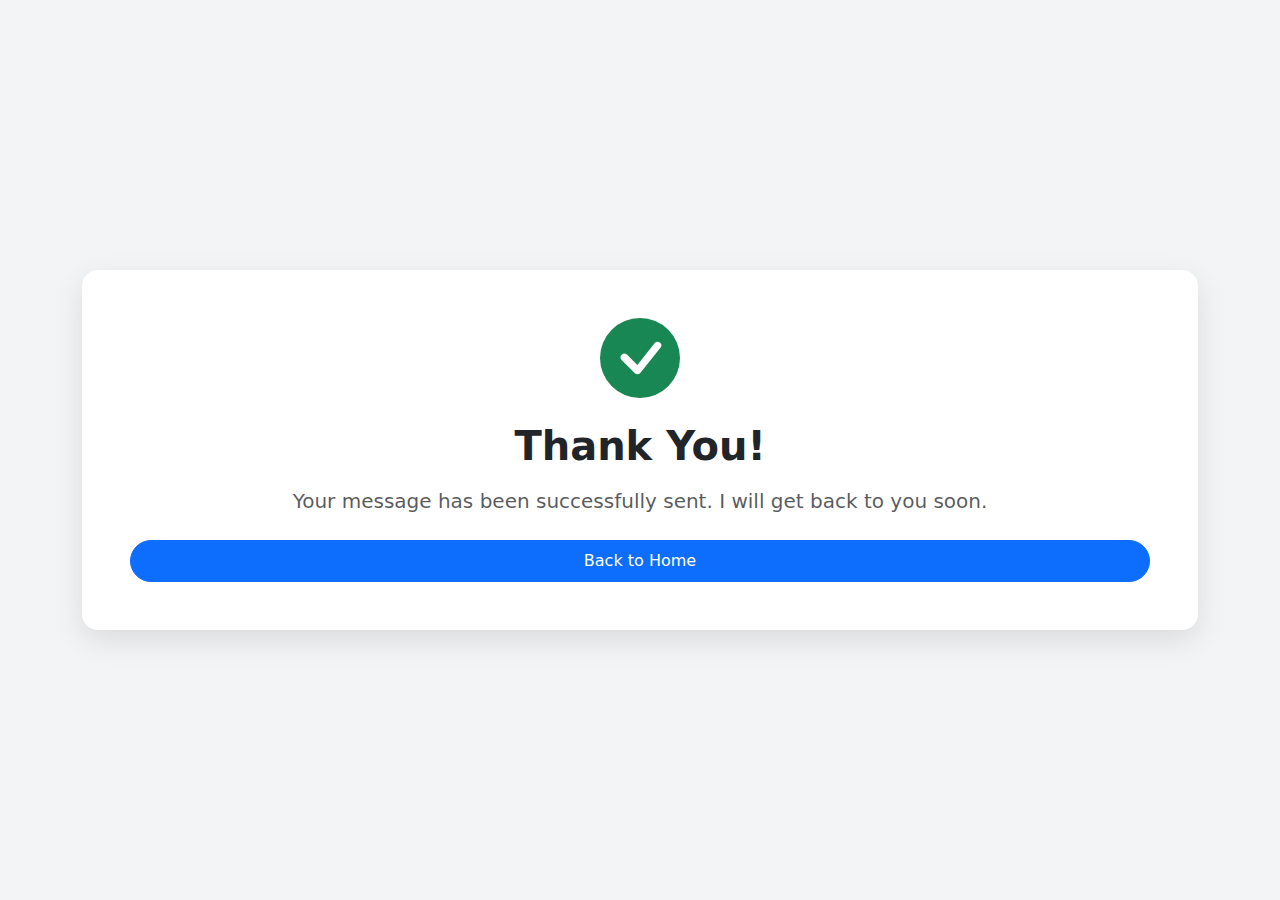
<file: thankyou.html>
<!DOCTYPE html>
<html lang="en">
<head>
    <meta charset="UTF-8">
    <meta name="viewport" content="width=device-width, initial-scale=1.0">
    <title>Thank You!</title>
    <link href="https://cdn.jsdelivr.net/npm/bootstrap@5.3.0/dist/css/bootstrap.min.css" rel="stylesheet">
    <style>
        body {
            height: 100vh;
            display: flex;
            align-items: center;
            justify-content: center;
            background-color: #f3f4f6;
            text-align: center;
        }
        .card {
            border: none;
            box-shadow: 0 10px 30px rgba(0,0,0,0.1);
        }
    </style>
</head>
<body>
    <div class="container">
        <div class="card p-5 rounded-4">
            <div class="mb-4 text-success">
                <svg xmlns="http://www.w3.org/2000/svg" width="80" height="80" fill="currentColor" class="bi bi-check-circle-fill" viewBox="0 0 16 16">
                    <path d="M16 8A8 8 0 1 1 0 8a8 8 0 0 1 16 0zm-3.97-3.03a.75.75 0 0 0-1.08.022L7.477 9.417 5.384 7.323a.75.75 0 0 0-1.06 1.06L6.97 11.03a.75.75 0 0 0 1.079-.02l3.992-4.99a.75.75 0 0 0-.01-1.05z"/>
                </svg>
            </div>
            <h1 class="fw-bold mb-3">Thank You!</h1>
            <p class="lead text-muted mb-4">Your message has been successfully sent. I will get back to you soon.</p>
            <a href="index.html" class="btn btn-primary rounded-pill px-4 py-2">Back to Home</a>
        </div>
    </div>
</body>
</html>
</file>
